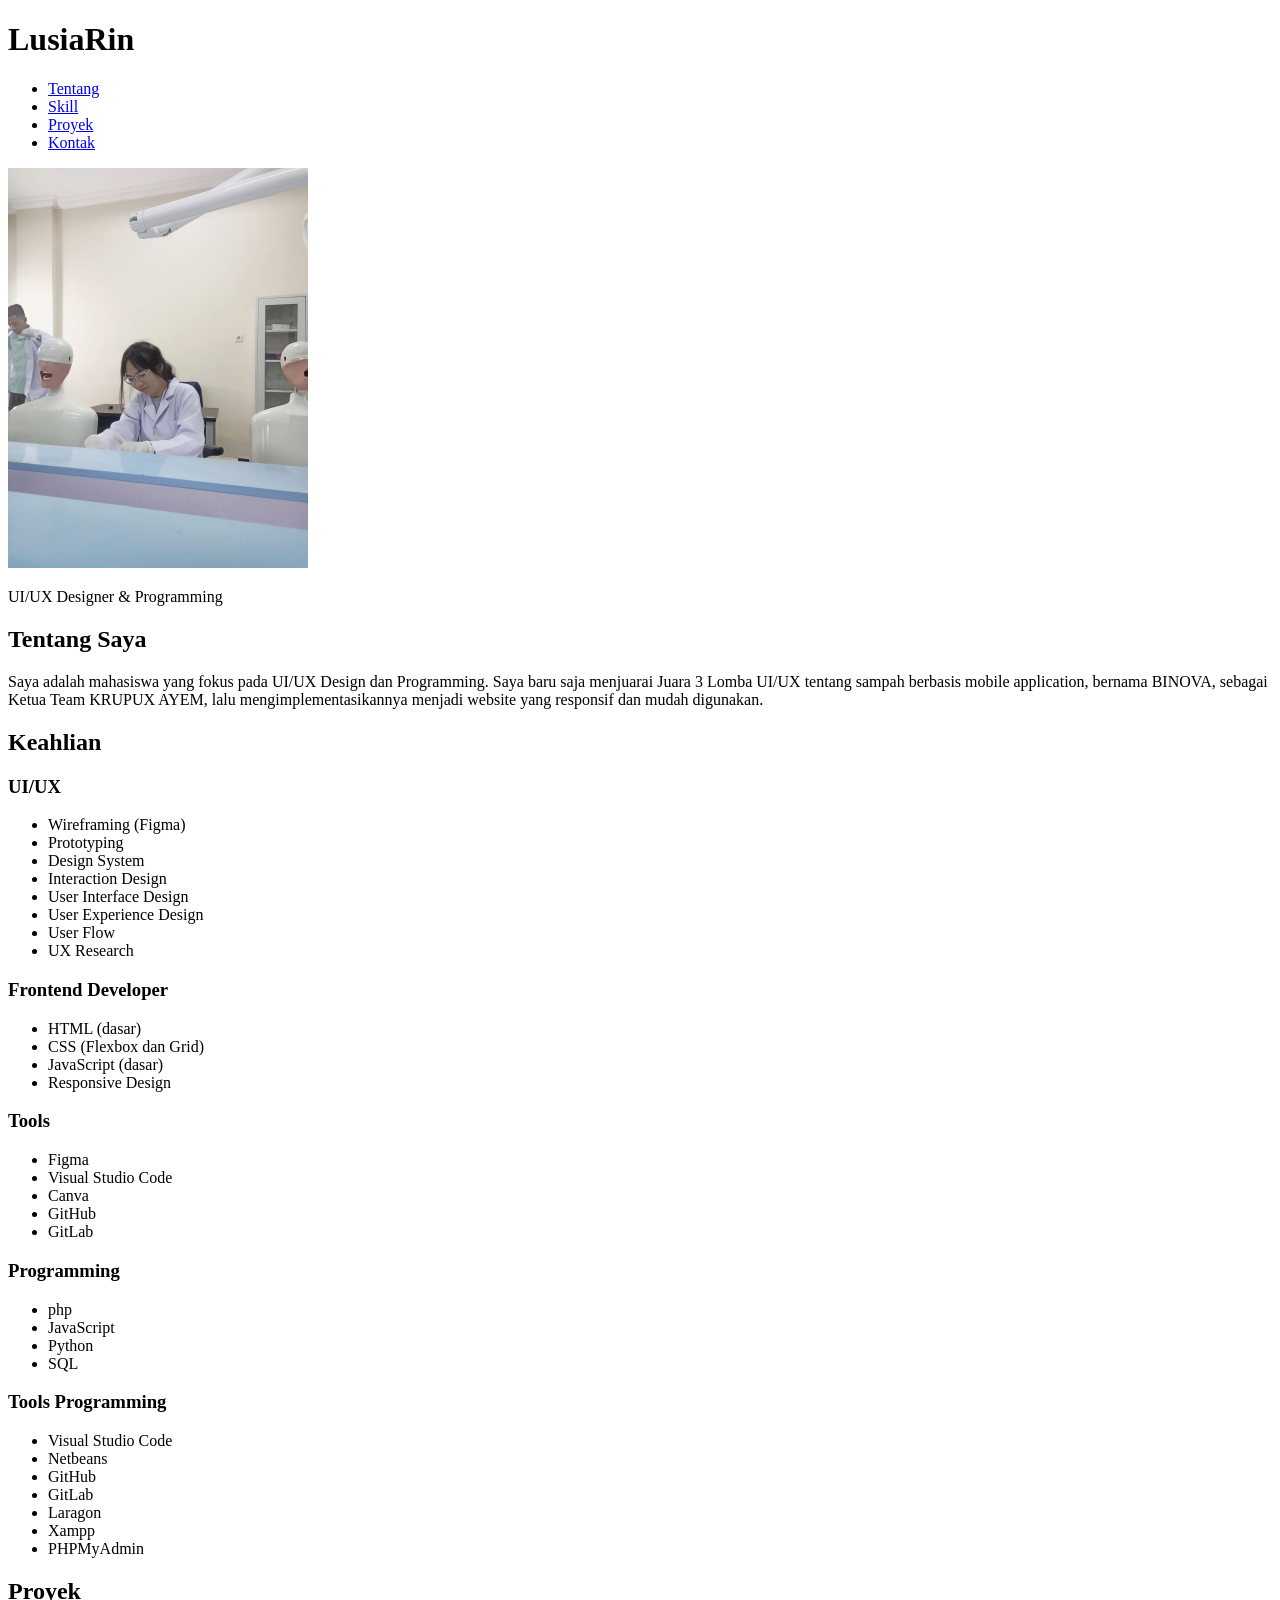
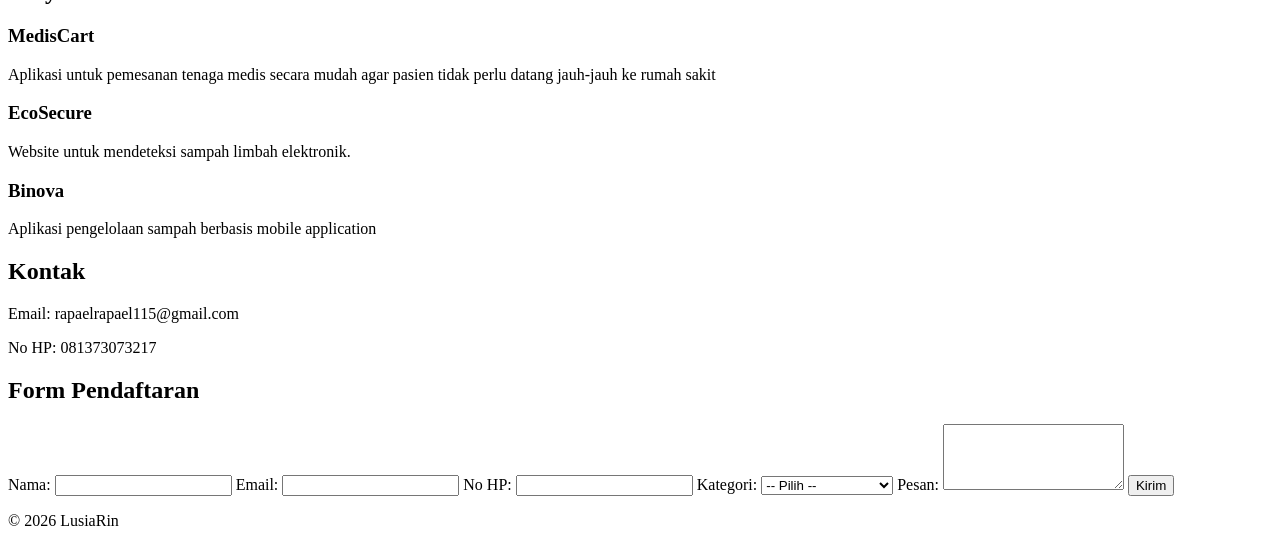
<file: index.html>
<!DOCTYPE html>
<html lang="en">

<head>
    <meta charset="UTF-8">
    <meta name="viewport" content="width=device-width, initial-scale=1.0">
    <title>Khatarina Tutor</title>
    <link rel="stylesheet" href="style.css">
</head>

<body>
    <!-- HEADER / NAVBAR -->
    <header class="navbar">
        <div class="nav-container">

            <!-- KIRI -->
            <h1 class="logo">LusiaRin</h1>

            <!-- KANAN -->
            <nav>
                <ul class="nav-menu">
                    <li><a href="#tentang">Tentang</a></li>
                    <li><a href="#skill">Skill</a></li>
                    <li><a href="#proyek">Proyek</a></li>
                    <li><a href="#kontak">Kontak</a></li>
                </ul>
            </nav>

        </div>
    </header>

    <!-- HERO (biar foto tetap ada) -->
    <section class="hero">
        <img src="img/foto aku.jpeg" alt="Foto Aku" width="300" height="400">
        <p>UI/UX Designer & Programming</p>
    </section>

    <!-- MAIN -->
    <main>

        <!-- Tentang -->
        <section id="tentang">
            <h2>Tentang Saya</h2>
            <article>
                <p>
                    Saya adalah mahasiswa yang fokus pada UI/UX Design dan Programming. Saya baru saja menjuarai Juara 3 Lomba UI/UX tentang sampah berbasis mobile application, bernama BINOVA, sebagai Ketua Team KRUPUX AYEM, lalu mengimplementasikannya menjadi website yang
                    responsif dan mudah digunakan.
                </p>
            </article>
        </section>

        <!-- Skill -->
        <section id="skill">
            <h2>Keahlian</h2>

            <div class="skill-container">
                <article>
                    <h3>UI/UX</h3>
                    <ul>
                        <li>Wireframing (Figma)</li>
                        <li>Prototyping</li>
                        <li>Design System</li>
                        <li>Interaction Design</li>
                        <li>User Interface Design</li>
                        <li>User Experience Design</li>
                        <li>User Flow</li>
                        <li>UX Research</li>
                    </ul>
                </article>

                <article>
                    <h3>Frontend Developer</h3>
                    <ul>
                        <li>HTML (dasar)</li>
                        <li>CSS (Flexbox dan Grid)</li>
                        <li>JavaScript (dasar)</li>
                        <li>Responsive Design</li>
                    </ul>
                </article>

                <article>
                    <h3>Tools</h3>
                    <ul>
                        <li>Figma</li>
                        <li>Visual Studio Code</li>
                        <li>Canva</li>
                        <li>GitHub</li>
                        <li>GitLab</li>
                    </ul>
                </article>

                <article>
                    <h3>Programming</h3>
                    <ul>
                        <li>php</li>
                        <li>JavaScript</li>
                        <li>Python</li>
                        <li>SQL</li>
                    </ul>
                </article>

                <article>
                    <h3>Tools Programming</h3>
                    <ul>
                        <li>Visual Studio Code</li>
                        <li>Netbeans</li>
                        <li>GitHub</li>
                        <li>GitLab</li>
                        <li>Laragon</li>
                        <li>Xampp</li>
                        <li>PHPMyAdmin</li>
                    </ul>
                </article>
            </div>
        </section>

        <!-- Project -->
        <section id="proyek">
            <h2>Proyek</h2>


            <div class="project-container">
                <article>
                    <h3>MedisCart</h3>
                    <p>Aplikasi untuk pemesanan tenaga medis secara mudah agar pasien tidak perlu datang jauh-jauh ke rumah sakit</p>
                </article>

                <article>
                    <h3>EcoSecure</h3>
                    <p>Website untuk mendeteksi sampah limbah elektronik.</p>
                </article>

                <article>
                    <h3>Binova</h3>
                    <p>Aplikasi pengelolaan sampah berbasis mobile application</p>
                </article>
            </div>
        </section>

        <!-- Kontak -->
        <section id="kontak">
            <h2>Kontak</h2>
            <article>
                <p>Email: rapaelrapael115@gmail.com</p>
                <p>No HP: 081373073217</p>
            </article>
        </section>

        <!-- Form -->
        <section id="form">
            <h2>Form Pendaftaran</h2>

            <form action="#" method="POST">
                <label for="nama">Nama:</label>
                <input type="text" id="nama" name="nama" required>

                <label for="email">Email:</label>
                <input type="email" id="email" name="email" required>

                <label for="nohp">No HP:</label>
                <input type="tel" id="nohp" name="nohp" required>

                <label for="kategori">Kategori:</label>
                <select id="kategori" name="kategori" required>
                    <option value="">-- Pilih --</option>
                    <option value="Web Development">Web Development</option>
                    <option value="Desain">Desain</option>
                    <option value="Konsultasi">Konsultasi</option>
                </select>

                <label for="pesan">Pesan:</label>
                <textarea id="pesan" name="pesan" rows="4" required></textarea>

                <button type="submit">Kirim</button>
            </form>
        </section>

    </main>

    <!-- Footer -->
    <footer>
        <p>&copy; 2026 LusiaRin</p>
    </footer>

</body>

</html>
</file>
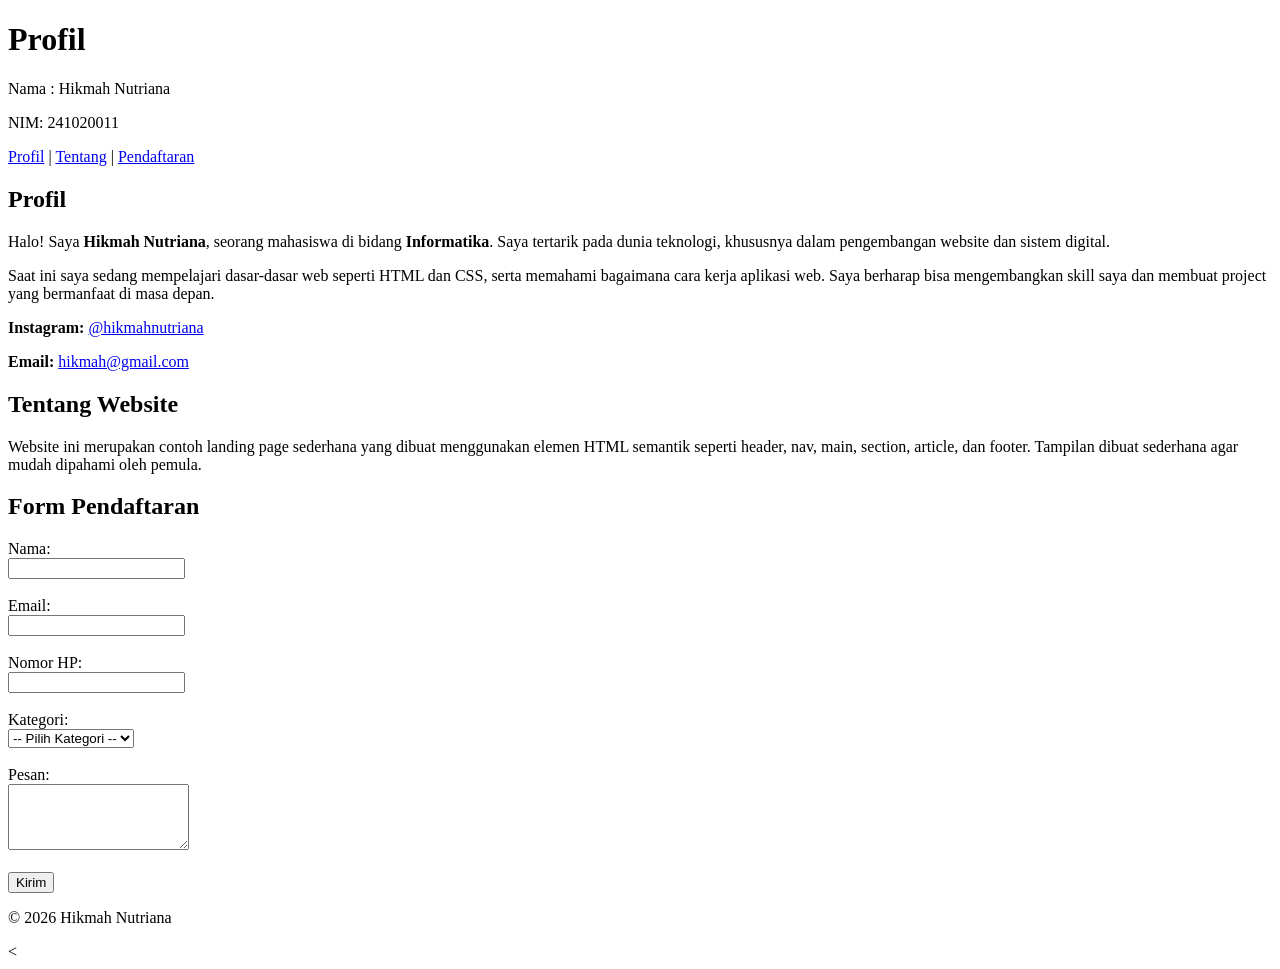
<file: Downloads/LK-06/Tugas Profil LK 03/index.html>
<!DOCTYPE html>
<html lang="id">
<head>
    <meta charset="UTF-8">
    <meta name="viewport" content="width=device-width, initial-scale=1.0">
    <title>Profil</title>
</head>
<body>

    <!-- HEADER -->
    <header>
        <h1>Profil</h1>
        <p>Nama : Hikmah Nutriana</p>
        <p>NIM: 241020011
        </p>
    </header>

    <!-- NAVIGASI -->
    <nav>
        <a href="#profil">Profil</a> |
        <a href="#tentang">Tentang</a> |
        <a href="#pendaftaran">Pendaftaran</a>
    </nav>

    <!-- MAIN -->
    <main>

        <!-- SECTION PROFIL -->
        <section id="profil">
            <article>
                <h2>Profil</h2>
                <p>
                    Halo! Saya <b>Hikmah Nutriana</b>, seorang mahasiswa di bidang <b>Informatika</b>. 
                    Saya tertarik pada dunia teknologi, khususnya dalam pengembangan website dan sistem digital.
                </p>

                <p>
                    Saat ini saya sedang mempelajari dasar-dasar web seperti HTML dan CSS, serta memahami bagaimana cara kerja aplikasi web. 
                    Saya berharap bisa mengembangkan skill saya dan membuat project yang bermanfaat di masa depan.
                </p>

                <p><b>Instagram:</b> <a href="#">@hikmahnutriana</a></p>
                <p><b>Email:</b> <a href="mailto:hikmah@gmail.com">hikmah@gmail.com</a></p>
            </article>
        </section>

        <!-- SECTION TENTANG -->
        <section id="tentang">
            <article>
                <h2>Tentang Website</h2>
                <p>
                    Website ini merupakan contoh landing page sederhana yang dibuat menggunakan elemen HTML semantik seperti header, nav, main, section, article, dan footer.
                    Tampilan dibuat sederhana agar mudah dipahami oleh pemula.
                </p>
            </article>
        </section>

        <!-- SECTION PENDAFTARAN -->
        <section id="pendaftaran">
            <article>
                <h2>Form Pendaftaran</h2>

                <form>
                    <label>Nama:</label><br>
                    <input type="text" name="nama" required><br><br>

                    <label>Email:</label><br>
                    <input type="email" name="email" required><br><br>

                    <label>Nomor HP:</label><br>
                    <input type="tel" name="hp" pattern="[0-9]{10,13}" required><br><br>

                    <label>Kategori:</label><br>
                    <select name="kategori" required>
                        <option value="">-- Pilih Kategori --</option>
                        <option>Pelajar</option>
                        <option>Mahasiswa</option>
                        <option>Umum</option>
                    </select><br><br>

                    <label>Pesan:</label><br>
                    <textarea name="pesan" rows="4" required></textarea><br><br>

                    <button type="submit">Kirim</button>
                </form>
            </article>
        </section>

    </main>

    <!-- FOOTER -->
    <footer>
        <p>&copy; 2026 Hikmah Nutriana</p>
    <
</file>
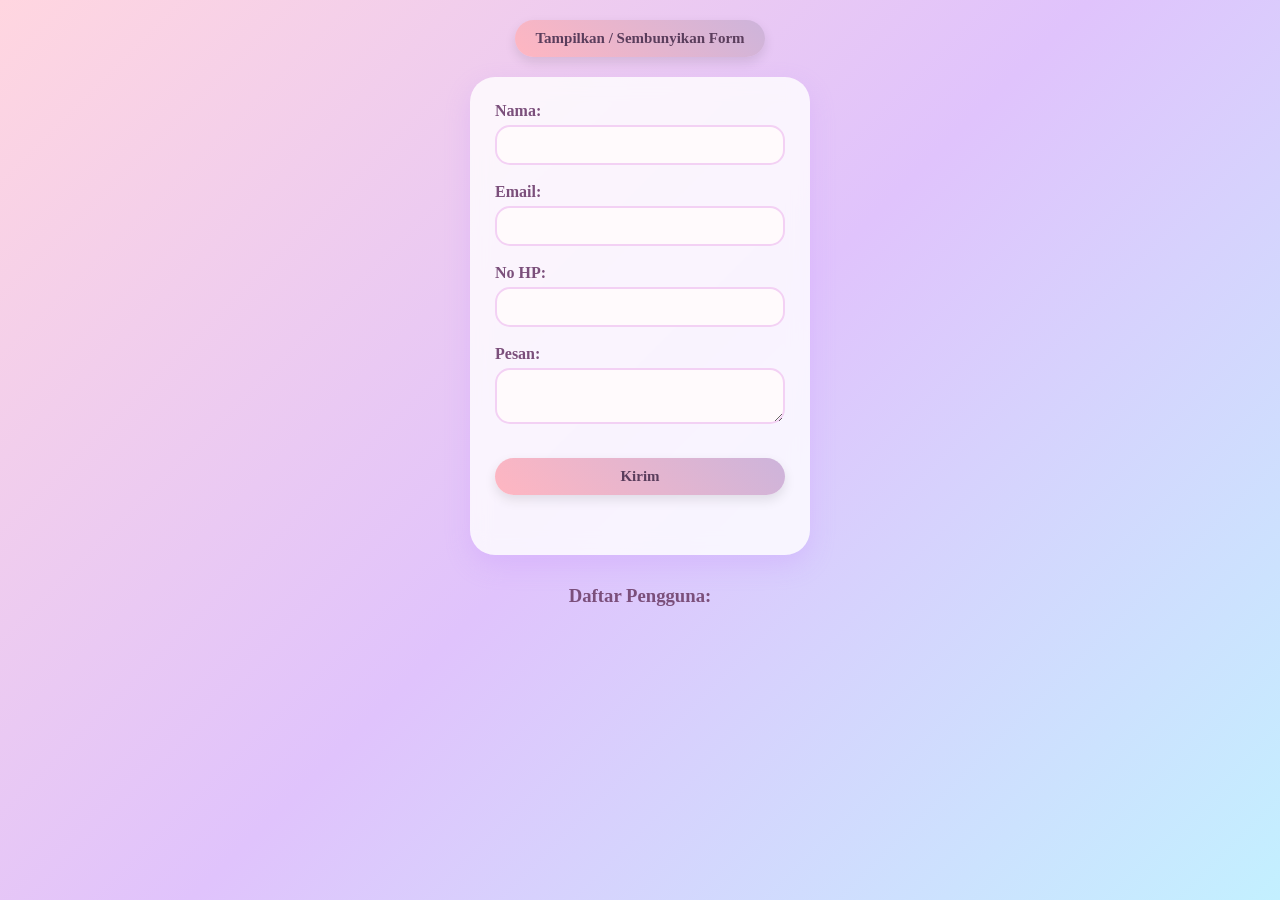
<file: Downloads/LK-06/Tugas LK 05_Hikmah Nutriana/Tugas LK 05_Hikmah Nutriana/index.html>
<!DOCTYPE html>
<html lang="id">
<head>
    <meta charset="UTF-8">
    <meta name="viewport" content="width=device-width, initial-scale=1.0">
    <title>Form Validasi</title>
    <link rel="stylesheet" href="style.css">
</head>
<body>

    <button onclick="toggleForm()">Tampilkan / Sembunyikan Form</button>

    <div id="formBox">
        <form id="myForm">
            <label>Nama:</label><br>
            <input type="text" id="nama"><br><br>

            <label>Email:</label><br>
            <input type="email" id="email"><br><br>

            <label>No HP:</label><br>
            <input type="text" id="hp"><br><br>

            <label>Pesan:</label><br>
            <textarea id="pesan"></textarea><br><br>

            <button type="submit">Kirim</button>
        </form>

        <div id="notif"></div>
    </div>

    <h3>Daftar Pengguna:</h3>
    <ul id="daftar"></ul>

    <script src="script.js"></script>
</body>
</html>
</file>
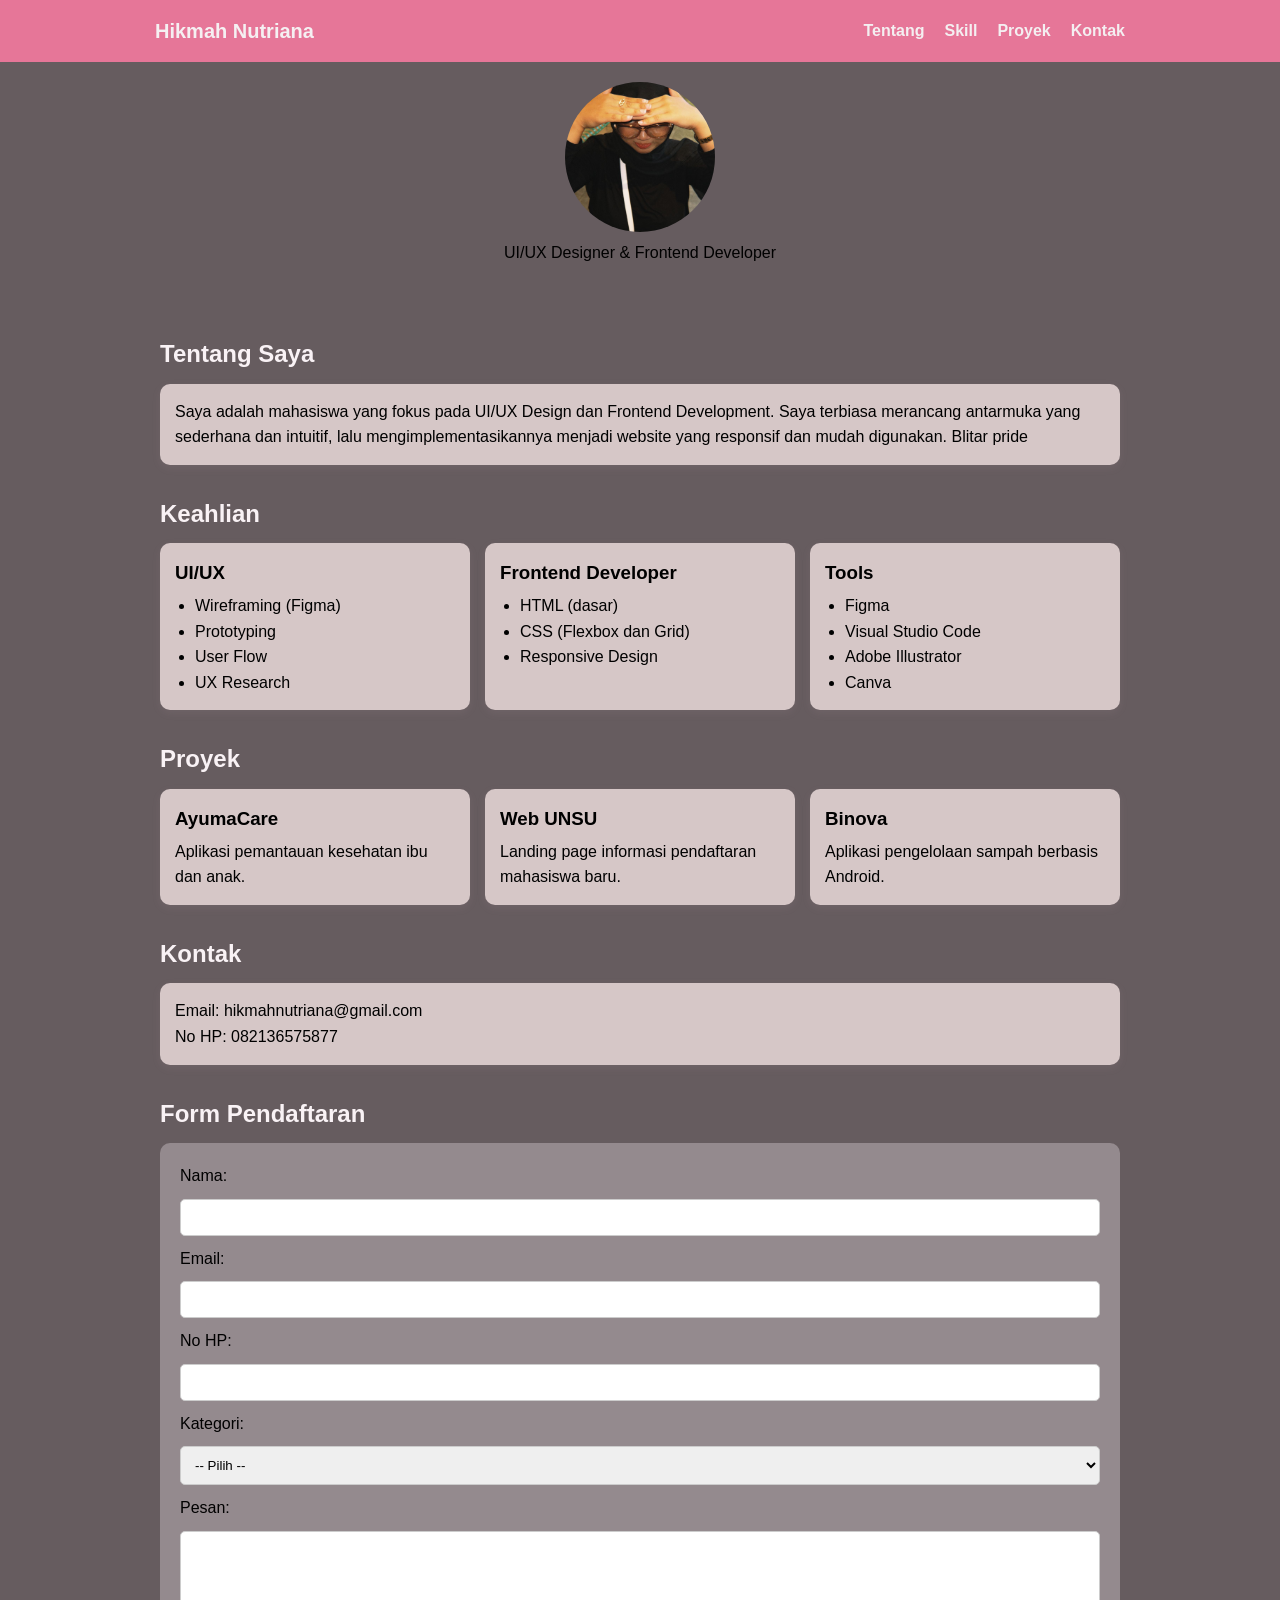
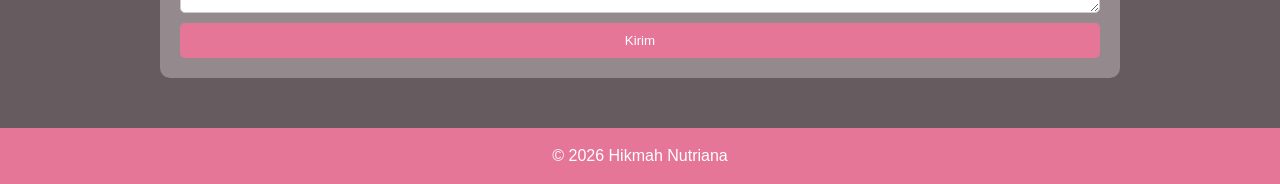
<file: Downloads/LK-06/TUGAS PROFIL LK04/Tugas Profil/index.html>
<!DOCTYPE html>
<html lang="en">

<head>
    <meta charset="UTF-8">
    <meta name="viewport" content="width=device-width, initial-scale=1.0">
    <title>Tugas LK4</title>
    <link rel="stylesheet" href="style.css">
</head>

<body>

    <!-- HEADER / NAVBAR -->
    <header class="navbar">
        <div class="nav-container">

            <!-- KIRI -->
            <h1 class="logo">Hikmah Nutriana</h1>

            <!-- KANAN -->
            <nav>
                <ul class="nav-menu">
                    <li><a href="#tentang">Tentang</a></li>
                    <li><a href="#skill">Skill</a></li>
                    <li><a href="#proyek">Proyek</a></li>
                    <li><a href="#kontak">Kontak</a></li>
                </ul>
            </nav>

        </div>
    </header>
 
    <!-- HERO (biar foto tetap ada) -->
    <section class="hero">
        <img src="ying.jpeg" alt="Profile Image">
        <p>UI/UX Designer & Frontend Developer</p>
    </section>

    <!-- MAIN -->
    <main>

        <!-- Tentang -->
        <section id="tentang">
            <h2>Tentang Saya</h2>
            <article>
                <p>
                    Saya adalah mahasiswa yang fokus pada UI/UX Design dan Frontend Development.
                    Saya terbiasa merancang antarmuka yang sederhana dan intuitif,
                    lalu mengimplementasikannya menjadi website yang responsif dan mudah digunakan. Blitar pride
                </p>
            </article>
        </section>

        <!-- Skill -->
        <section id="skill">
            <h2>Keahlian</h2>

            <div class="skill-container">
                <article>
                    <h3>UI/UX</h3>
                    <ul>
                        <li>Wireframing (Figma)</li>
                        <li>Prototyping</li>
                        <li>User Flow</li>
                        <li>UX Research</li>
                    </ul>
                </article>

                <article>
                    <h3>Frontend Developer</h3>
                    <ul>
                        <li>HTML (dasar)</li>
                        <li>CSS (Flexbox dan Grid)</li>
                        <li>Responsive Design</li>
                    </ul>
                </article>

                <article>
                    <h3>Tools</h3>
                    <ul>
                        <li>Figma</li>
                        <li>Visual Studio Code</li>
                        <li>Adobe Illustrator</li>
                        <li>Canva</li>
                    </ul>
                </article>
            </div>
        </section>

        <!-- Project -->
        <section id="proyek">
            <h2>Proyek</h2>

            <div class="project-container">
                <article>
                    <h3>AyumaCare</h3>
                    <p>Aplikasi pemantauan kesehatan ibu dan anak.</p>
                </article>

                <article>
                    <h3>Web UNSU</h3>
                    <p>Landing page informasi pendaftaran mahasiswa baru.</p>
                </article>

                <article>
                    <h3>Binova</h3>
                    <p>Aplikasi pengelolaan sampah berbasis Android.</p>
                </article>
            </div>
        </section>

        <!-- Kontak -->
        <section id="kontak">
            <h2>Kontak</h2>
            <article>
                <p>Email: hikmahnutriana@gmail.com</p>
                <p>No HP: 082136575877</p>
            </article>
        </section>

        <!-- Form -->
        <section id="form">
            <h2>Form Pendaftaran</h2>

            <form>
                <label>Nama:</label>
                <input type="text" required>

                <label>Email:</label>
                <input type="email" required>

                <label>No HP:</label>
                <input type="tel" required>

                <label>Kategori:</label>
                <select required>
                    <option>-- Pilih --</option>
                    <option>Web Development</option>
                    <option>Desain</option>
                    <option>Konsultasi</option>
                </select>

                <label>Pesan:</label>
                <textarea rows="4"></textarea>

                <button type="submit">Kirim</button>
            </form>
        </section>

    </main>

    <!-- Footer -->
    <footer>
        <p>&copy; 2026 Hikmah Nutriana</p>
    </footer>

</body>

</html>
</file>
<file: style.css>
Menambahkan style.css
</file>
<file: Downloads/LK-06/Tugas LK 05_Hikmah Nutriana/Tugas LK 05_Hikmah Nutriana/style.css>
/* Reset */
* {
    margin: 0;
    padding: 0;
    box-sizing: border-box;
    font-family: 'Poppins', 'Comic Sans MS', cursive;
}

/* Background pastel */
body {
    background: linear-gradient(135deg, #ffd6e0, #e0c3fc, #c3f0ff);
    min-height: 100vh;
    display: flex;
    flex-direction: column;
    align-items: center;
    padding: 20px;
}

/* Tombol utama */
button {
    background: linear-gradient(45deg, #ffb6c1, #cdb4db);
    border: none;
    padding: 10px 20px;
    color: #5a3d5c;
    border-radius: 25px;
    cursor: pointer;
    font-size: 15px;
    font-weight: bold;
    box-shadow: 0 5px 12px rgba(0,0,0,0.1);
    transition: 0.3s;
}

button:hover {
    transform: scale(1.08);
    background: linear-gradient(45deg, #cdb4db, #ffb6c1);
}

/* Box form */
#formBox {
    margin-top: 20px;
    background: #ffffffcc;
    backdrop-filter: blur(10px);
    padding: 25px;
    border-radius: 25px;
    width: 340px;
    box-shadow: 0 10px 25px rgba(200, 150, 255, 0.3);
}

/* Label */
label {
    color: #7b4f7b;
    font-weight: 600;
}

/* Input & textarea */
input, textarea {
    width: 100%;
    padding: 10px;
    border-radius: 15px;
    border: 2px solid #f3d1f4;
    margin-top: 5px;
    outline: none;
    background: #fffafc;
    transition: 0.3s;
}

/* Efek fokus */
input:focus, textarea:focus {
    border-color: #cdb4db;
    box-shadow: 0 0 8px #e0c3fc;
}

/* Tombol kirim */
form button {
    width: 100%;
    margin-top: 12px;
}

/* Notifikasi */
#notif {
    margin-top: 15px;
    padding: 10px;
    border-radius: 15px;
    text-align: center;
    font-weight: bold;
}

/* Judul daftar */
h3 {
    margin-top: 30px;
    color: #7b4f7b;
}

/* List */
#daftar {
    list-style: none;
    margin-top: 10px;
    width: 340px;
}

/* Item list */
#daftar li {
    background: #ffffff;
    margin-bottom: 12px;
    padding: 12px;
    border-radius: 20px;
    box-shadow: 0 5px 15px rgba(180, 150, 255, 0.2);
    border-left: 6px solid #ffb6c1;
    transition: 0.3s;
}

/* Hover list */
#daftar li:hover {
    transform: scale(1.02);
    background: #fff0f6;
}

/* Responsif */
@media (max-width: 500px) {
    #formBox, #daftar {
        width: 90%;
    }
}
</file>
<file: Downloads/LK-06/TUGAS PROFIL LK04/Tugas Profil/style.css>
/* RESET */
* {
  margin: 0;
  padding: 0;
  box-sizing: border-box;
}

/* BODY */
body {
  font-family: Arial, sans-serif;
  background: #665c5f;
  line-height: 1.6;
}

/* ================= */
/* NAVBAR */
/* ================= */
.navbar {
  background: #e67698;
  color: #f5f0f2;
}

.nav-container {
  max-width: 1000px;
  margin: auto;
  padding: 15px;

  display: flex;
  justify-content: space-between;
  align-items: center;
}

/* LOGO */
.logo {
  font-size: 20px;
}

/* MENU */
.nav-menu {
  display: flex;
  list-style: none;
  gap: 20px;
}

.nav-menu a {
  color: rgb(244, 239, 241);
  text-decoration: none;
  font-weight: bold;
}

.nav-menu a:hover {
  text-decoration: underline;
}

/* ================= */
/* HERO */
/* ================= */
.hero {
  text-align: center;
  padding: 20px;
}

.hero img {
  width: 150px;
  height: 150px;
  border-radius: 50%;
  object-fit: cover;
}

/* ================= */
/* MAIN */
/* ================= */
main {
  max-width: 1000px;
  margin: auto;
  padding: 20px;
}

section {
  margin-bottom: 30px;
}

/* CARD */
article {
  background: rgb(214, 199, 199);
  padding: 15px;
  border-radius: 10px;
  box-shadow: 0 3px 8px rgba(198, 168, 179, 0.1);
}

/* TYPO */
h2 {
  color: #f9f2f5;
  margin-bottom: 10px;
}

h3 {
  margin-bottom: 5px;
}

/* LIST */
ul {
  margin-left: 20px;
}

/* GRID */
.skill-container,
.project-container {
  display: grid;
  grid-template-columns: repeat(3, 1fr);
  gap: 15px;
}

/* FORM */
form {
  background: rgb(148, 138, 142);
  padding: 20px;
  border-radius: 10px;
  display: flex;
  flex-direction: column;
  gap: 10px;
}

input,
select,
textarea {
  padding: 10px;
  border-radius: 5px;
  border: 1px solid #ccc;
}

/* BUTTON */
button {
  background: #e67698;
  color: white;
  padding: 10px;
  border: none;
  border-radius: 5px;
}

button:hover {
  background: #b5a9ae;
  cursor: pointer;
}

/* FOOTER */
footer {
  text-align: center;
  padding: 15px;
  background: #e67698;
  color: white;
}

/* ================= */
/* RESPONSIVE */
/* ================= */

/* TABLET */
@media (max-width: 768px) {
  .nav-container {
    flex-direction: column;
    gap: 10px;
  }

  .nav-menu {
    flex-direction: column;
  }

  .skill-container,
  .project-container {
    grid-template-columns: 1fr 1fr;
  }
}

/* MOBILE */
@media (max-width: 480px) {
  .skill-container,
  .project-container {
    grid-template-columns: 1fr;
  }

  body {
    font-size: 14px;
  }
}
</file>
